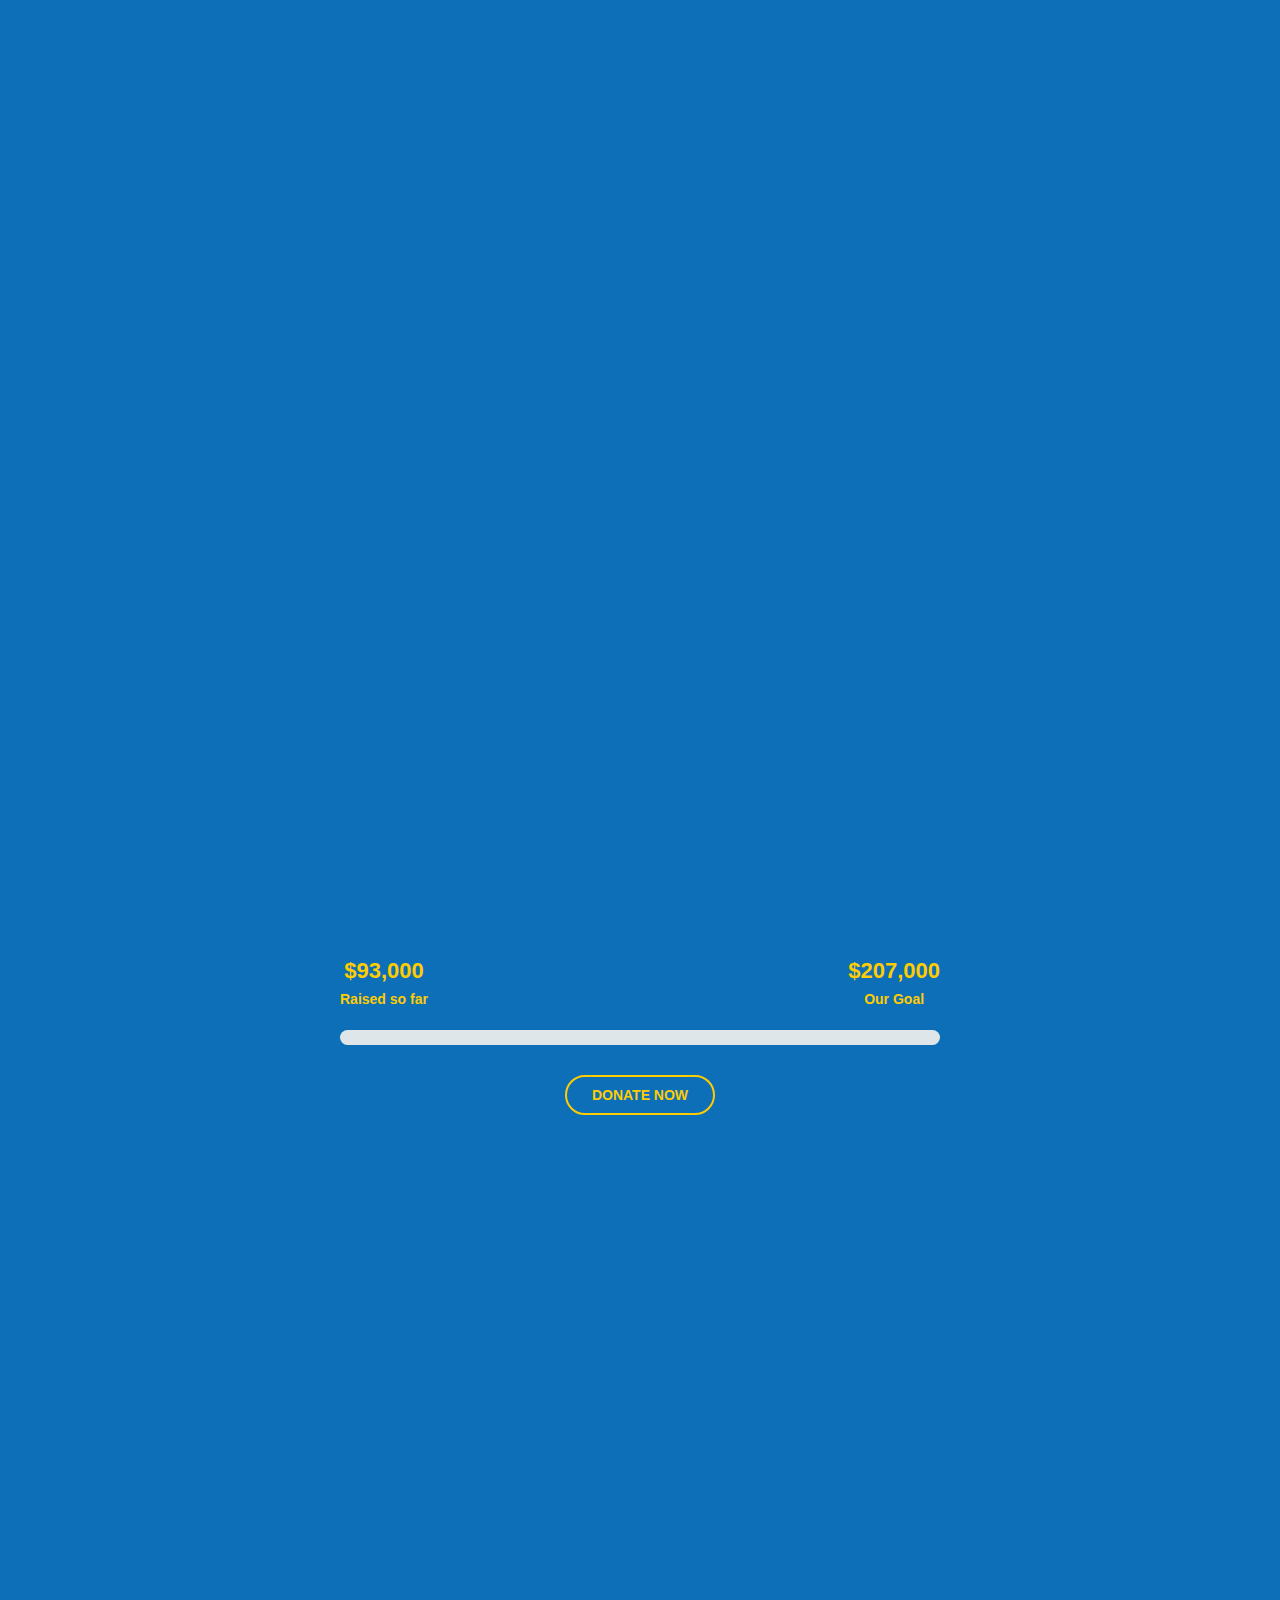
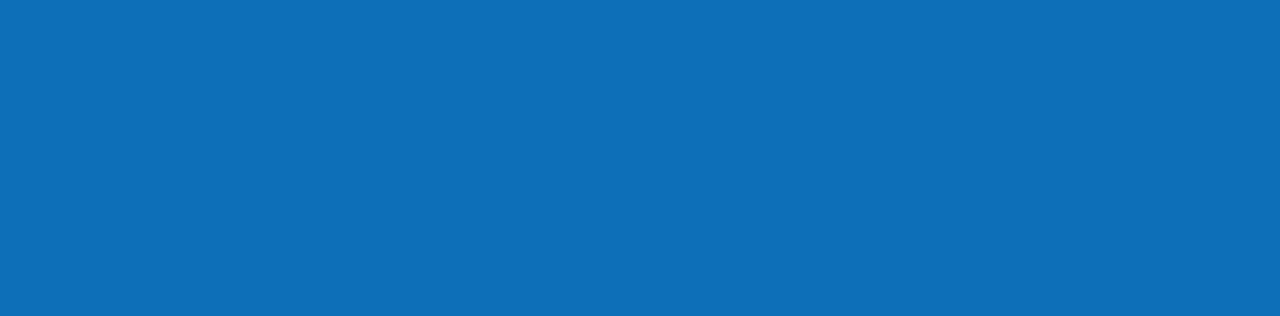
<file: try.html>
<!DOCTYPE html>
<html lang="en">
<head>
  <meta charset="UTF-8">
  <meta name="viewport" content="width=device-width, initial-scale=1.0">
  <title>Donation Progress</title>
  <style>
    body {
      font-family: Arial, sans-serif;
      background: #0d6fb8;
      color: white;
      text-align: center;
      padding: 50px;
      height: 200vh; /* for scroll demo */
    }

    .progress-container {
      max-width: 600px;
      margin: auto;
    }

    .numbers {
      display: flex;
      justify-content: space-between;
      margin-bottom: 20px;
      font-size: 22px;
      font-weight: bold;
      color: #ffcc00;
    }

    .progress-bar {
      position: relative;
      height: 15px;
      width: 100%;
      background: #dfe6e9;
      border-radius: 20px;
      overflow: hidden;
      margin-bottom: 30px;
    }

    .progress-fill {
      height: 100%;
      width: 0%;
      background: #ffcc00;
      border-radius: 20px;
      animation: fillBar 10s ease forwards;
      animation-delay: 1s;
    }

    @keyframes fillBar {
      from { width: 0%; }
      to { width: 45%; } 
    }

    .donate-btn {
      background: transparent;
      border: 2px solid #ffcc00;
      color: #ffcc00;
      padding: 10px 25px;
      font-size: 14px;
      font-weight: bold;
      border-radius: 20px;
      cursor: pointer;
      transition: 0.3s;
    }

    .donate-btn:hover {
      background: #ffcc00;
      color: #0d6fb8;
    }
  </style>
</head>
<body>
  <div style="height:100vh;"></div> <!-- spacer for scroll -->

  <div class="progress-container">
    <div class="numbers">
      <div>$93,000<br><span style="font-size:14px;">Raised so far</span></div>
      <div>$207,000<br><span style="font-size:14px;">Our Goal</span></div>
    </div>

    <div class="progress-bar">
      <div class="progress-fill"></div>
    </div>

    <button class="donate-btn">DONATE NOW</button>
  </div>
</body>
</html>
</file>
